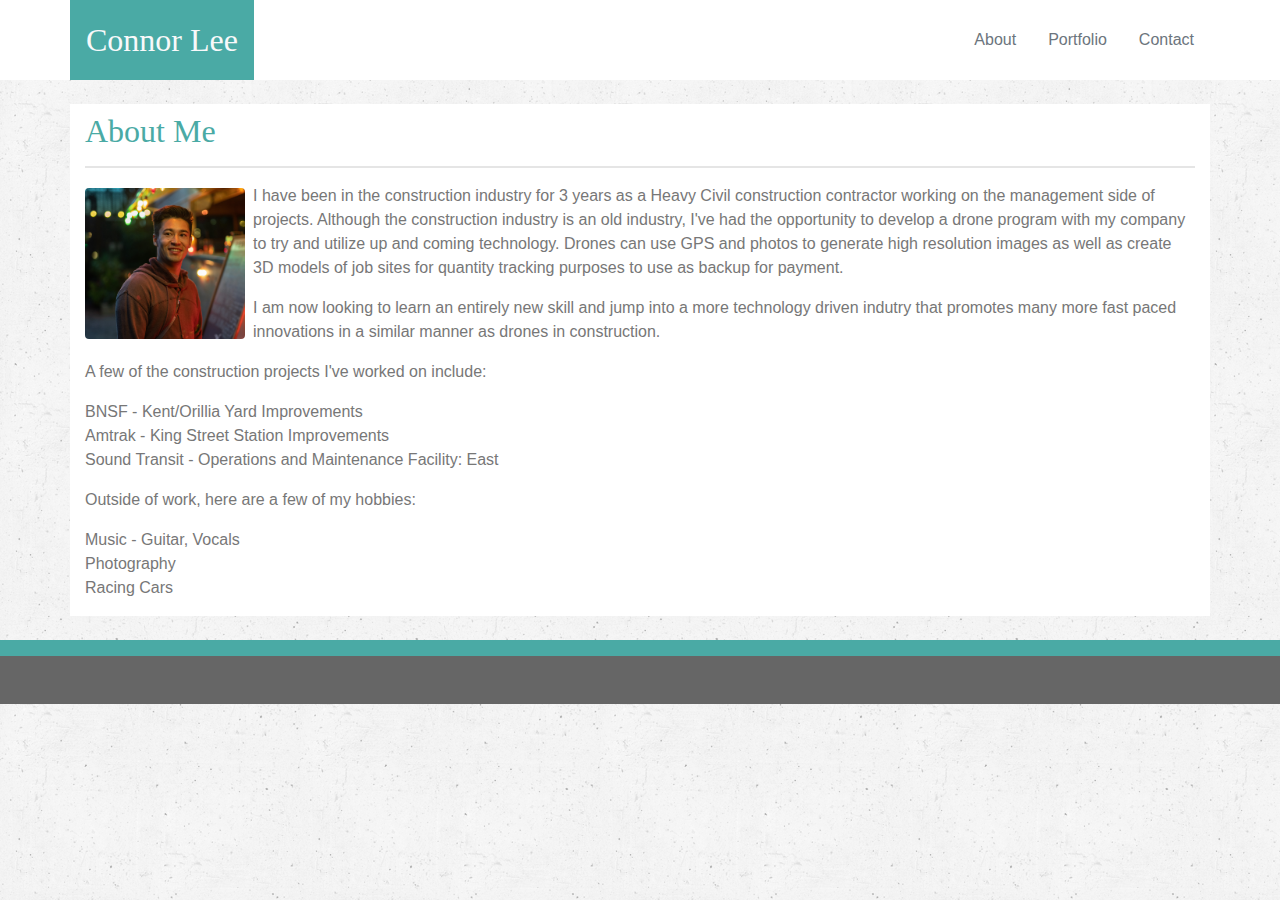
<file: index.html>
<!DOCTYPE html>
<html lang="en-us">

<head>
    <meta charset="UTF-8">
    <title>Connor's Portfolio: About Me</title>

    <link rel="stylesheet" type="text/css" href="css/reset.css">
    <link rel="stylesheet" href="https://use.fontawesome.com/releases/v5.7.2/css/all.css"
        integrity="sha384-fnmOCqbTlWIlj8LyTjo7mOUStjsKC4pOpQbqyi7RrhN7udi9RwhKkMHpvLbHG9Sr" crossorigin="anonymous">
    <link rel="stylesheet" href="https://stackpath.bootstrapcdn.com/bootstrap/4.3.1/css/bootstrap.min.css"
        integrity="sha384-ggOyR0iXCbMQv3Xipma34MD+dH/1fQ784/j6cY/iJTQUOhcWr7x9JvoRxT2MZw1T" crossorigin="anonymous">
    <link rel="stylesheet" type="text/css" href="css/style.css">
</head>

<body>
    <!-- Nav bar -->
    <nav class="navbar bg-main mb-4 p-0">
        <div class="container p-0">
            <h1 class="navbar-brand bg-teal text-light p-3 b-0 m-0" style="font-size: 2rem">Connor Lee</h1>

            <!-- Nav Links -->
            <ul class="nav">
                <li class="nav-item">
                    <a class="nav-link text-secondary" href="index.html">About</a>
                </li>
                <li class="nav-item">
                    <a class="nav-link text-secondary" href="portfolio.html">Portfolio</a>
                </li>
                <li class="nav-item">
                    <a class="nav-link text-secondary" href="contact.html">Contact</a>
                </li>
        </div>
        </div>
    </nav>

    <div class="container bg-main pt-2">
        <!-- header row -->
        <div class="row mb-0">
            <div class="col-md-12">
                <h2 class="text-teal mb-0">About Me</h2>
            </div>
        </div>

        <hr class="hr-thickness">

        <!-- main section row -->
        <div class="row">
            <div class="col-md-12 text-reg">
                <img class="float-left img-fluid mr-2 mt-1 rounded" src="images/DSC01820.jpg" alt="Picture of me"
                    width="160rem">
                <p class="bio-body">I have been in the construction industry for 3 years as a Heavy Civil construction
                    contractor working on the management side of projects. Although the construction industry is an old
                    industry, I've had the opportunity to develop a drone program with my company to try and utilize up
                    and coming technology. Drones can use GPS and photos to generate high resolution images as well as
                    create 3D models of job sites for quantity tracking purposes to use as backup for payment.</p>
                <p class="bio-body">I am now looking to learn an entirely new skill and jump into a more technology
                    driven indutry that promotes many more fast paced innovations in a similar manner as drones in
                    construction.</p>
                <p>A few of the construction projects I've worked on include:</p>
                <ul class="list-unstyled">
                    <li><i class="fas fa-circle fa-xs align-middle" style="font-size: .25rem"></i> BNSF - Kent/Orillia
                        Yard Improvements</li>
                    <li><i class="fas fa-circle fa-xs align-middle" style="font-size: .25rem"></i> Amtrak - King Street
                        Station Improvements</li>
                    <li><i class="fas fa-circle fa-xs align-middle" style="font-size: .25rem"></i> Sound Transit -
                        Operations and Maintenance Facility: East</li>
                </ul>
                <p>Outside of work, here are a few of my hobbies:</p>
                <ul class="list-unstyled">
                    <li><i class="fas fa-circle fa-xs align-middle" style="font-size: .25rem"></i> Music - Guitar,
                        Vocals</li>
                    <li><i class="fas fa-circle fa-xs align-middle" style="font-size: .25rem"></i> Photography</li>
                    <li><i class="fas fa-circle fa-xs align-middle" style="font-size: .25rem"></i> Racing Cars</li>
                </ul>
            </div>
        </div>
    </div>

    <!-- footer row -->
    <div class="navbar bg-footer navbar-fixed-bottom border-footer border-teal mt-4">
        <div class="container justify-content-center">
            <p class="navbar-text text-footer">
                <a href="https://github.com/connorleee"><i class="fab fa-github fa-3x"> </i> </a>
                <a href="https://www.linkedin.com/in/connorjoshualee/"><i class="fab fa-linkedin fa-3x"></i> </a>
            </p>
        </div>
    </div>
</body>

</html>
</file>
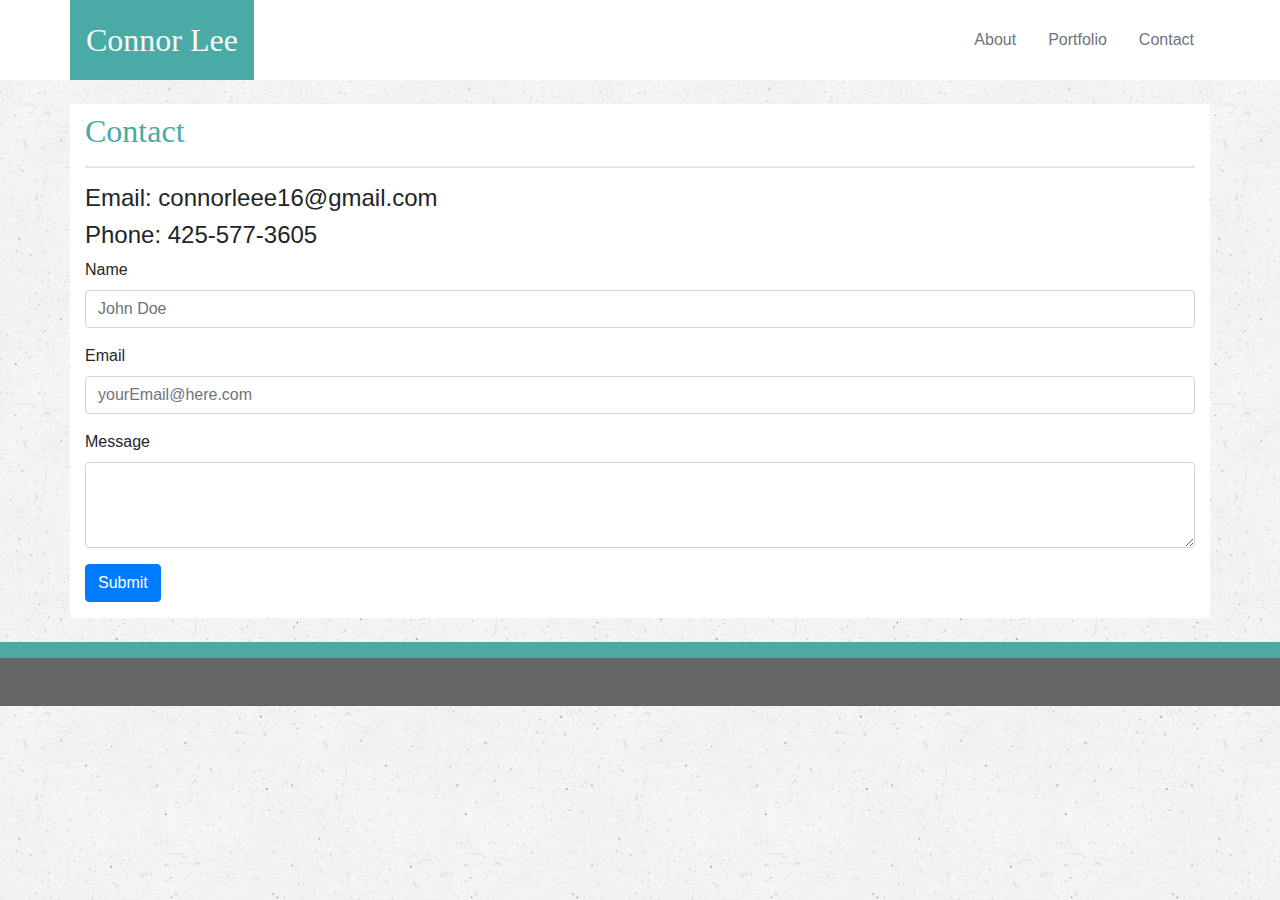
<file: contact.html>
<!DOCTYPE html>
<html lang="en-us">

<head>
    <meta charset="UTF-8">
    <title>Connor's Portfolio: Portfolio</title>

    <link rel="stylesheet" type="text/css" href="css/reset.css">
    <link rel="stylesheet" href="https://use.fontawesome.com/releases/v5.7.2/css/all.css"
        integrity="sha384-fnmOCqbTlWIlj8LyTjo7mOUStjsKC4pOpQbqyi7RrhN7udi9RwhKkMHpvLbHG9Sr" crossorigin="anonymous">
    <link rel="stylesheet" href="https://stackpath.bootstrapcdn.com/bootstrap/4.3.1/css/bootstrap.min.css"
        integrity="sha384-ggOyR0iXCbMQv3Xipma34MD+dH/1fQ784/j6cY/iJTQUOhcWr7x9JvoRxT2MZw1T" crossorigin="anonymous">
    <link rel="stylesheet" type="text/css" href="css/style.css">
</head>

<body>
    <!-- Nav bar -->
    <nav class="navbar bg-main mb-4 p-0">
        <div class="container p-0">
            <a class="navbar-brand bg-teal text-light p-3 b-0 m-0" style="font-size: 2rem">Connor Lee</a>

            <!-- Nav Links -->
            <ul class="nav">
                <li class="nav-item">
                    <a class="nav-link text-secondary" href="index.html">About</a>
                </li>
                <li class="nav-item">
                    <a class="nav-link text-secondary" href="portfolio.html">Portfolio</a>
                </li>
                <li class="nav-item">
                    <a class="nav-link text-secondary" href="contact.html">Contact</a>
                </li>
        </div>
        </div>
    </nav>

    <div class="container bg-main pt-2 pb-3">

        <!-- header row -->
        <div class="row mb-0">
            <div class="col-md-12">
                <h2 class="text-teal mb-0">Contact</h2>
            </div>
        </div>

        <hr class="hr-thickness">

        <div class="row">
            <div class="col-md-12">
                <h4>Email: connorleee16@gmail.com</h4>
                <h4>Phone: 425-577-3605</h4>
            </div>
        </div>
        
        <form>
            <!-- Name -->
            <div class="form-group">
                <label for="Name">Name</label>
                <input type="text" class="form-control" id="name" placeholder="John Doe">
            </div>

            <!-- Email -->
            <div class="form-group">
                <label for="email">Email</label>
                <input type="email" class="form-control" placeholder="yourEmail@here.com">
            </div>

            <!-- Message -->
            <div class="form-group">
                <label for="msg">Message</label>
                <textarea class="form-control" rows="3"></textarea>
            </div>

            <!-- Submit Button -->
            <button type="submit" class="btn btn-primary">Submit</button>
        </form>
    </div>

    <!-- footer row -->
    <div class="navbar bg-footer navbar-fixed-bottom border-footer border-teal mt-4">
        <div class="container justify-content-center">
            <p class="navbar-text text-footer">
                <a href="https://github.com/connorleee"><i class="fab fa-github fa-3x"> </i> </a>
                <a href="https://www.linkedin.com/in/connorjoshualee/"><i class="fab fa-linkedin fa-3x"></i> </a>
            </p>
        </div>
    </div>
</body>

</html>
</file>
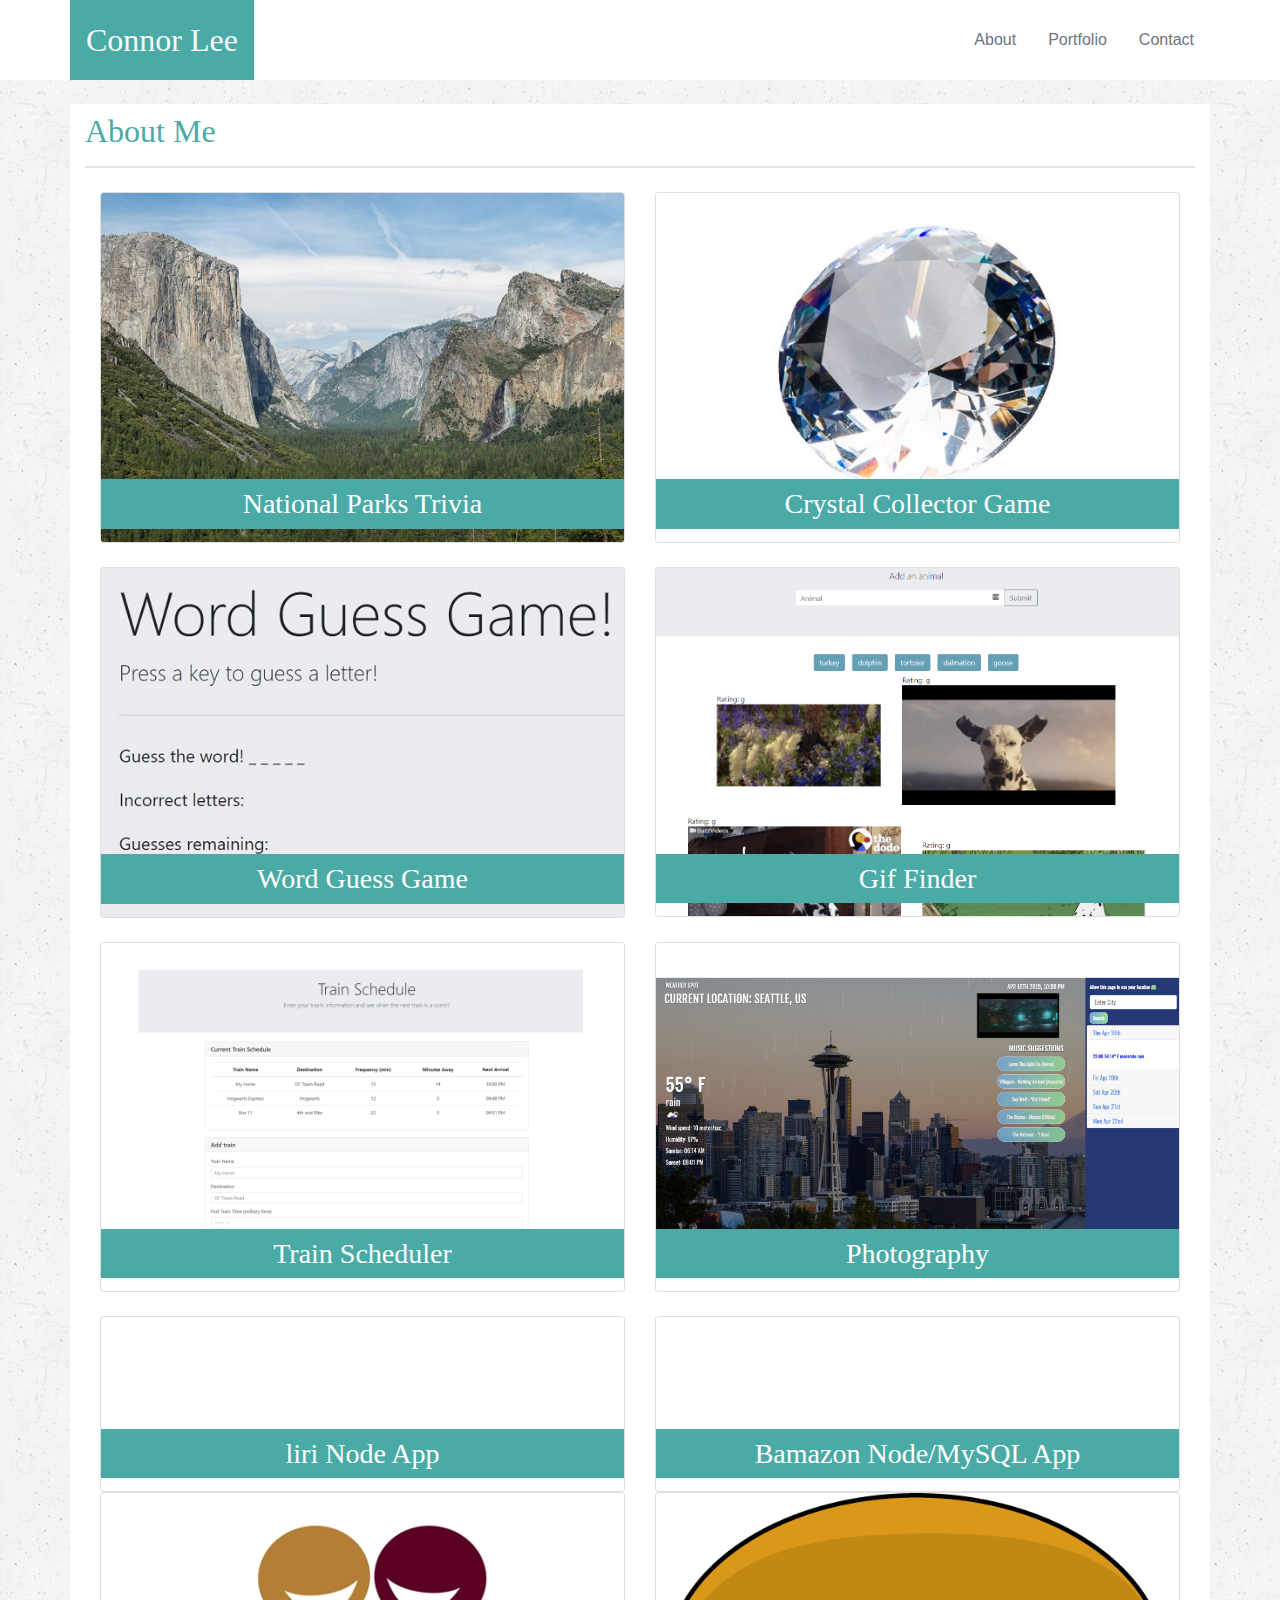
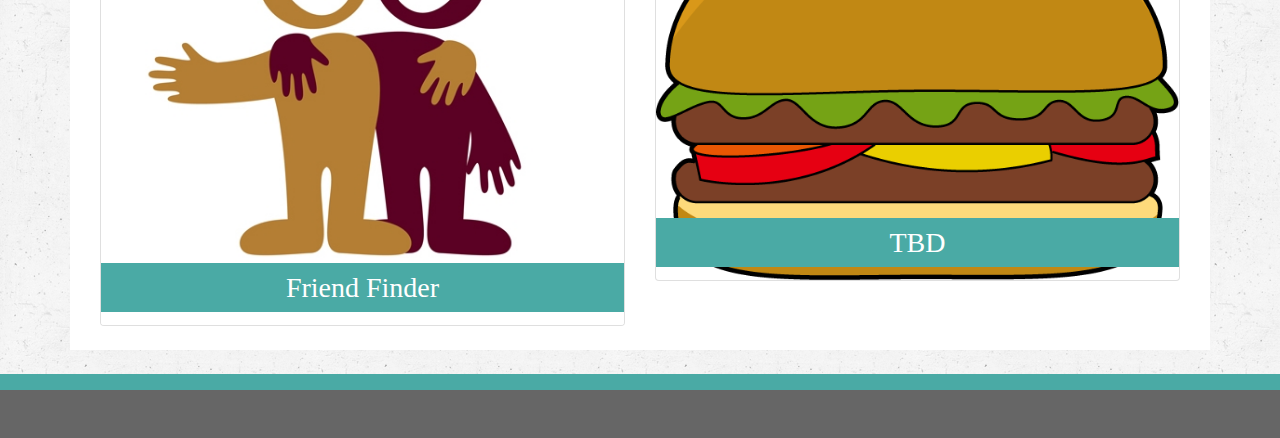
<file: portfolio.html>
<!DOCTYPE html>
<html lang="en-us">

<head>
    <meta charset="UTF-8">
    <title>Connor's Portfolio: Portfolio</title>

    <link rel="stylesheet" type="text/css" href="css/reset.css">
    <link rel="stylesheet" href="https://use.fontawesome.com/releases/v5.7.2/css/all.css"
        integrity="sha384-fnmOCqbTlWIlj8LyTjo7mOUStjsKC4pOpQbqyi7RrhN7udi9RwhKkMHpvLbHG9Sr" crossorigin="anonymous">
    <link rel="stylesheet" href="https://stackpath.bootstrapcdn.com/bootstrap/4.3.1/css/bootstrap.min.css"
        integrity="sha384-ggOyR0iXCbMQv3Xipma34MD+dH/1fQ784/j6cY/iJTQUOhcWr7x9JvoRxT2MZw1T" crossorigin="anonymous">
    <link rel="stylesheet" type="text/css" href="css/style.css">
</head>

<body>
    <!-- Nav bar -->
    <nav class="navbar bg-main mb-4 p-0">
        <div class="container p-0">
            <a class="navbar-brand bg-teal text-light p-3 b-0 m-0" style="font-size: 2rem">Connor Lee</a>

            <!-- Nav Links -->
            <ul class="nav">
                <li class="nav-item">
                    <a class="nav-link text-secondary" href="index.html">About</a>
                </li>
                <li class="nav-item">
                    <a class="nav-link text-secondary" href="portfolio.html">Portfolio</a>
                </li>
                <li class="nav-item">
                    <a class="nav-link text-secondary" href="contact.html">Contact</a>
                </li>
        </div>
        </div>
    </nav>

    <div class="container bg-main pt-2">

        <!-- header row -->
        <div class="row mb-0">
            <div class="col-md-12">
                <h2 class="text-teal mb-0">About Me</h2>
            </div>
        </div>

        <hr class="hr-thickness mb-4">

        <!-- Picture tiles -->
        <div class="container-fluid">

            <div class="row">
                <div class="col-md-6 col-sm-12">
                    <div class="card mb-4">
                        <a href="https://connorleee.github.io/TriviaGame/">
                            <img src="images/national-park.jpg" class="card-img">
                            <h3 class="image-label bg-teal text-white w-100 text-center p-2">National Parks Trivia</h3>
                        </a>
                    </div>
                </div>
                <div class="col-md-6 col-sm-12">
                    <div class="card mb-4">
                        <a href="https://connorleee.github.io/unit-4-game/">
                            <img src="images/gem3.jpg" class="card-img">
                            <h3 class="image-label bg-teal text-white w-100 text-center p-2">Crystal Collector Game</h3>
                        </a>
                    </div>
                </div>
            </div>

            <div class="row">
                <div class="col-md-6 col-sm-12">
                    <div class="card mb-4">
                        <a href="https://connorleee.github.io/Word-Guess-Game/">
                            <img src="images/Word-Guess-Game.jpg" class="card-img">
                            <h3 class="image-label bg-teal text-white w-100 text-center p-2">Word Guess Game</h3>
                        </a>
                    </div>
                </div>
                <div class="col-md-6 col-sm-12">
                    <div class="card mb-4">
                        <a href="https://connorleee.github.io/Giphy-Search/">
                            <img src="images/Giphy.png" class="card-img">
                            <h3 class="image-label bg-teal text-white w-100 text-center p-2">Gif Finder</h3>
                        </a>
                    </div>
                </div>
            </div>
            <div class="row">
                <div class="col-md-6 col-sm-12">
                    <div class="card mb-4">
                        <a href="https://connorleee.github.io/train-schedule/">
                            <img src="images/train-schedule.png" class="card-img">
                            <h3 class="image-label bg-teal text-white w-100 text-center p-2">Train Scheduler</h3>
                        </a>
                    </div>
                </div>
                <div class="col-md-6 col-sm-12">
                    <div class="card mb-4">
                        <a href="https://connorleee.github.io/project-1/">
                            <img src="images/weatherspot.jpg" class="card-img">
                            <h3 class="image-label bg-teal text-white w-100 text-center p-2">Photography</h3>
                        </a>
                    </div>
                </div>
            </div>
            <div class="row">
                <div class="col-md-6 col-sm-12">
                    <div class="card mb-4 h-100">
                        <iframe width="100%" height="100%" src="https://www.youtube.com/embed/aJUKd0aklZ8"
                            frameborder="0"
                            allow="accelerometer; autoplay; encrypted-media; gyroscope; picture-in-picture"
                            allowfullscreen></iframe>
                        <h3 class="image-label bg-teal text-white w-100 text-center p-2">liri Node App</h3>
                    </div>
                </div>
                <div class="col-md-6 col-sm-12">
                    <div class="card mb-4 h-100">
                        <iframe width="100%" height="100%" src="https://www.youtube.com/embed/pURmXV1Fa9M"
                            frameborder="0"
                            allow="accelerometer; autoplay; encrypted-media; gyroscope; picture-in-picture"
                            allowfullscreen></iframe>
                        <h3 class="image-label bg-teal text-white w-100 text-center p-2">Bamazon Node/MySQL App</h3>
                    </div>
                </div>
            </div>
            <div class="row">
                <div class="col-md-6 col-sm-12">
                    <div class="card mb-4">
                        <a href="https://friend-finder-connor-lee.herokuapp.com/">
                            <img src="images/friends.jpg" class="card-img">
                            <h3 class="image-label bg-teal text-white w-100 text-center p-2">Friend Finder</h3>
                        </a>
                    </div>
                </div>
                <div class="col-md-6 col-sm-12">
                    <div class="card mb-4">
                        <a href="https://eatdaburger-cl.herokuapp.com/">
                            <img src="images/cartoon-hamburger-clipart-1.png" class="card-img">
                            <h3 class="image-label bg-teal text-white w-100 text-center p-2">TBD</h3>
                        </a>
                    </div>
                </div>
            </div>
        </div>
    </div>

    <!-- footer row -->
    <div class="navbar bg-footer navbar-fixed-bottom border-footer border-teal mt-4">
        <div class="container justify-content-center">
            <p class="navbar-text text-footer">
                <a href="https://github.com/connorleee"><i class="fab fa-github fa-3x"> </i> </a>
                <a href="https://www.linkedin.com/in/connorjoshualee/"><i class="fab fa-linkedin fa-3x"></i> </a>
            </p>
        </div>
    </div>
</body>

</html>
</file>
<file: css/style.css>
html {
    overflow-y: scroll;
}

h1, h2, h3, .navbar-brand{
    font-family: 'Georgia', 'Times New Roman', Times, serif;
}

body{
    background-image: url("../images/old_wall.png");
}

.image-label{
    position: absolute;
    bottom: 5px;
}

.bg-teal{
    background-color: #4aaaa5;
}

.text-teal{
    color: #4aaaa5;
}

.text-reg{
    color: #777777;
}

.text-footer{
    color: #cccccc;
    font-size: .75rem;
}

.bg-main{
    background-color: #ffffff;
}

.border-header{
    border-color: #cccccc;
}

.bg-footer{
    background-color: #666666;
}

.border-teal{
    border-color: #4aaaa5;
}

.border-main{
    border-color: #dddddd;
}

.border-footer{
    border-width: 1rem 0rem 0rem 0rem;
    border-style: solid; 
}

.hr-thickness{
    border-top: .15rem solid rgba(0,0,0,.1);
}
</file>
